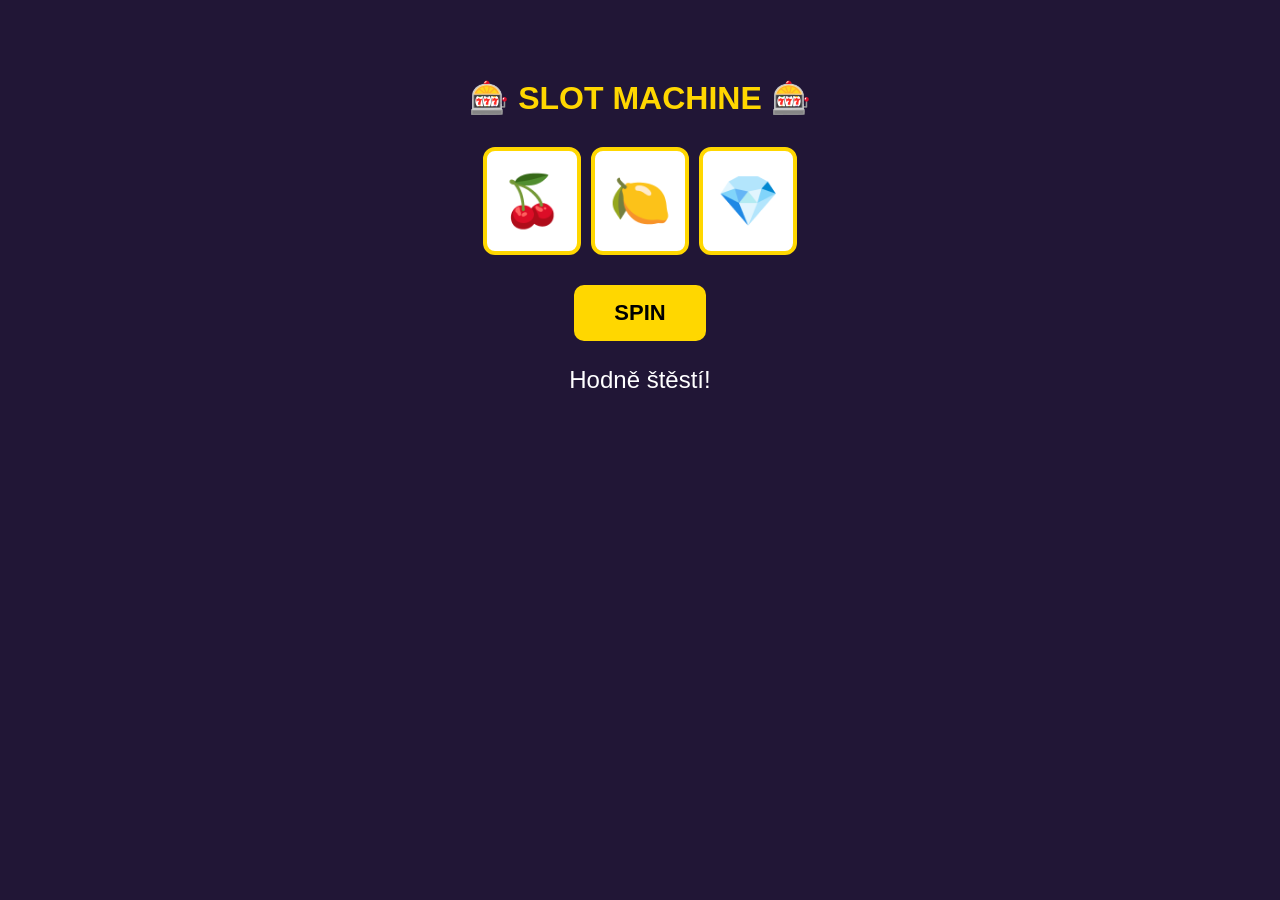
<file: templates/index.html>
<!DOCTYPE html>
<html lang="cs">
<head>
  <meta charset="UTF-8">
  <meta name="viewport" content="width=device-width, initial-scale=1">

  <title>Slot Machine</title>
  <style>
    body {
      background: #211636;
      color: white;
      font-family: Arial, sans-serif;
      text-align: center;
      padding: 50px 15px;
    }

    h1 { color: gold; }

    .machine {
      display: flex;
      justify-content: center;
      gap: 10px;
      margin: 30px auto;
    }

    .reel {
      background: white;
      border: 4px solid gold;
      border-radius: 12px;
      width: 90px;
      height: 100px;
      display: flex;
      align-items: center;
      justify-content: center;
      font-size: 50px;
    }

    button {
      background: gold;
      border: none;
      border-radius: 10px;
      padding: 15px 40px;
      font-size: 22px;
      font-weight: bold;
      cursor: pointer;
    }

    button:hover { background: orange; }
    button:disabled { opacity: 0.5; }

    #result {
      font-size: 24px;
      margin: 25px;
      min-height: 30px;
    }
  </style>
</head>
<body>

  <h1>🎰 SLOT MACHINE 🎰</h1>

  <div class="machine">
    <div class="reel" id="r1">🍒</div>
    <div class="reel" id="r2">🍋</div>
    <div class="reel" id="r3">💎</div>
  </div>

  <button id="spinButton" onclick="spin()">SPIN</button>

  <div id="result">Hodně štěstí!</div>

<script src="script.js"></script>
<style src="style.css"></style>
</body>
</html>
</file>
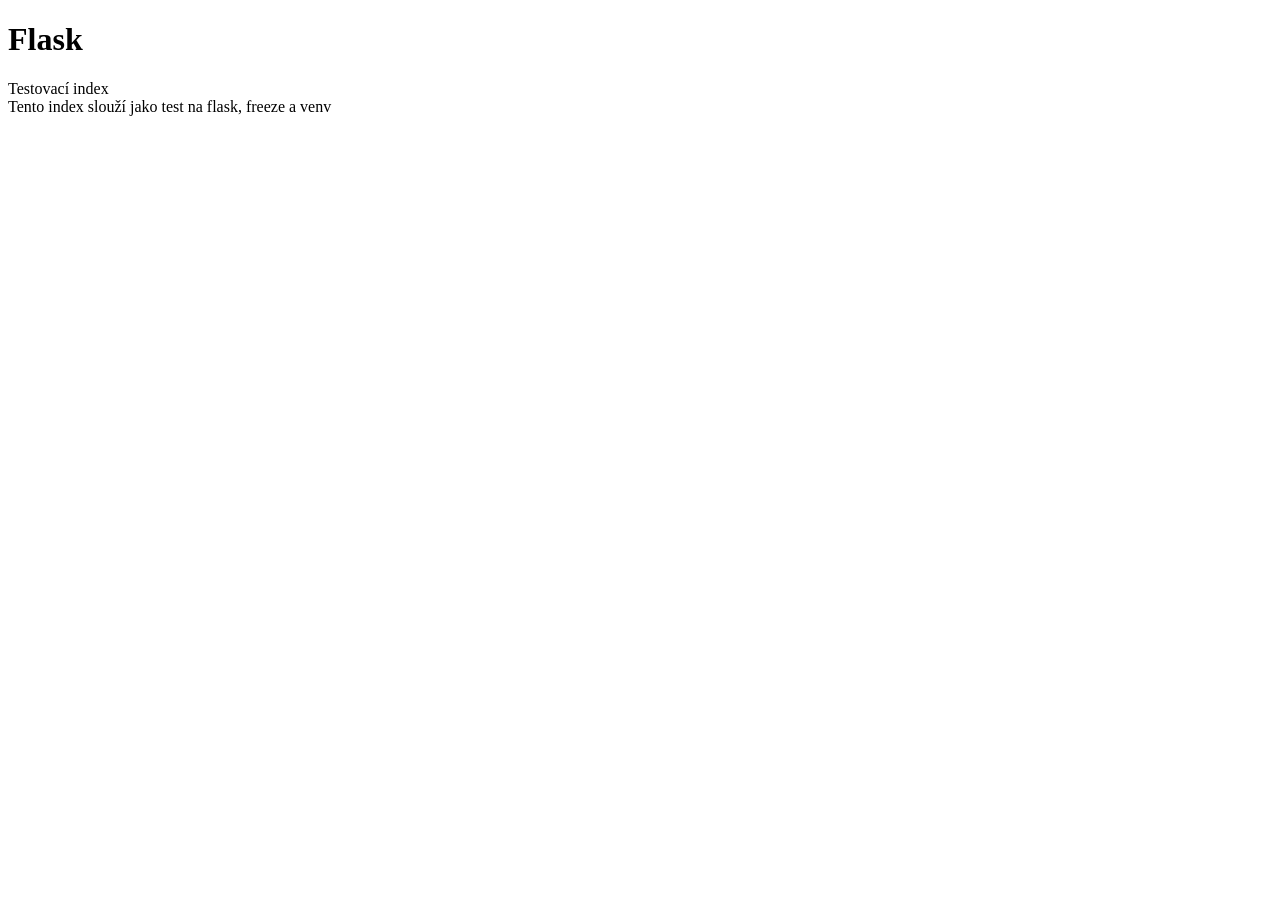
<file: projectflask/templates/index.html>
<!DOCTYPE html>
<html lang="en">
<head>
    <meta charset="UTF-8">
    <meta name="viewport" content="width=device-width, initial-scale=1.0">
    <title>Document</title>
</head>
<body>
    <h1>Flask</h1>
    Testovací index <br>
    Tento index slouží jako test na flask, freeze a venv
    
</body>
</html>
</file>
